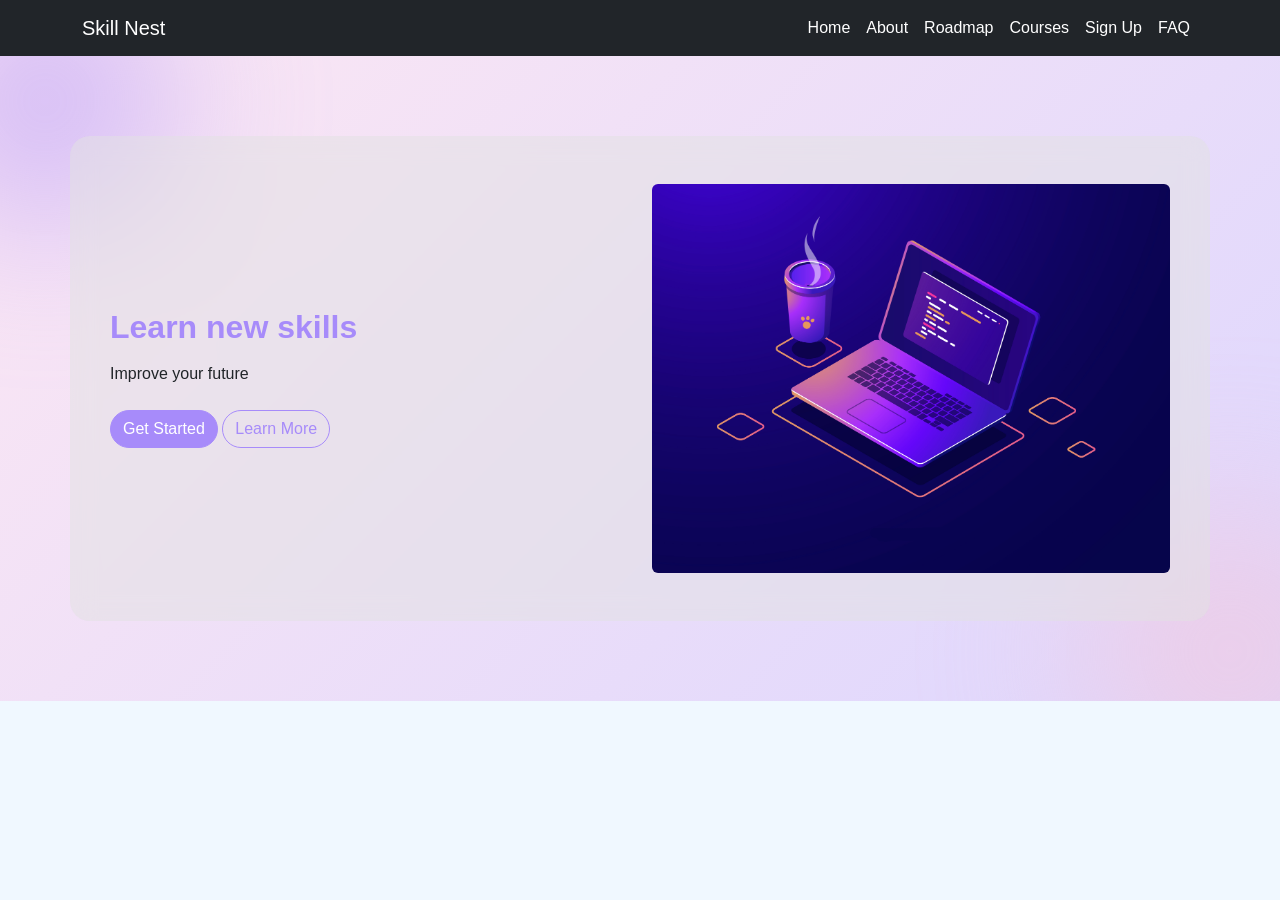
<file: index.html>
<!DOCTYPE html>
<html lang="en">

<head>
    <meta charset="UTF-8">
    <meta name="viewport" content="width=device-width, initial-scale=1.0">
    <title>Skill Nest</title>
    <link href="https://cdn.jsdelivr.net/npm/bootstrap@5.3.8/dist/css/bootstrap.min.css" rel="stylesheet">
    <link rel="stylesheet" href="https://cdn.jsdelivr.net/npm/bootstrap-icons@1.13.1/font/bootstrap-icons.min.css">
    <link rel="stylesheet" href="css/styles.css">
    <script src="scripts/app.js" defer></script>
</head>

<body>
    <header>
        <nav class="navbar navbar-expand-lg bg-dark">
            <div class="container">
                <a class="navbar-brand text-white" href="#"> Skill Nest </a>
                <input type="checkbox" id="menu-toggle" hidden>
                <label for="menu-toggle" class="d-md-none fs-2 text-white">
                    <i class="bi bi-list"></i>
                </label>
                <ul class="navbar-nav ms-auto mobile-menu">
                    <li class="nav-item">
                        <a class="nav-link text-white" href="index.html">Home</a>
                    </li>
                    <li class="nav-item">
                        <a class="nav-link text-white" href="about.html">About</a>
                    </li>
                    <li class="nav-item">
                        <a class="nav-link text-white" href="main.html">Roadmap</a>
                    </li>
                    <li class="nav-item">
                        <a class="nav-link text-white" href="main.html">Courses</a>
                    </li>
                    <li class="nav-item">
                        <a class="nav-link text-white" href="signup.html">Sign Up</a>
                    </li>
                    <li class="nav-item">
                        <a class="nav-link text-white" href="about.html">FAQ</a>
                    </li>
                </ul>
            </div>
        </nav>
    </header>
    <main>
        <Section id="hero">
            <div class="blob blob1"></div>
            <div class="blob blob2"></div>
            <div class="container py-5 ">
                <div class="row align-items-center">
                    <div class="col-12 col-md-6">
                        <h2 class="fw-bold mb-3">Learn new skills</h2>
                        <p class="mb-4">Improve your future</p>
                        <a href="signup.html" class="btn btn-primary">Get Started</a>
                        <a href="about.html" class="btn btn-outline-primary">Learn More</a>
                    </div>
                    <div class="col-12 col-md-6">
                        <img src="images/lap.jpg" alt="Learning" class="img-fluid rounded">
                    </div>
                </div>
            </div>
        </Section> 
</body>

</html>
</file>
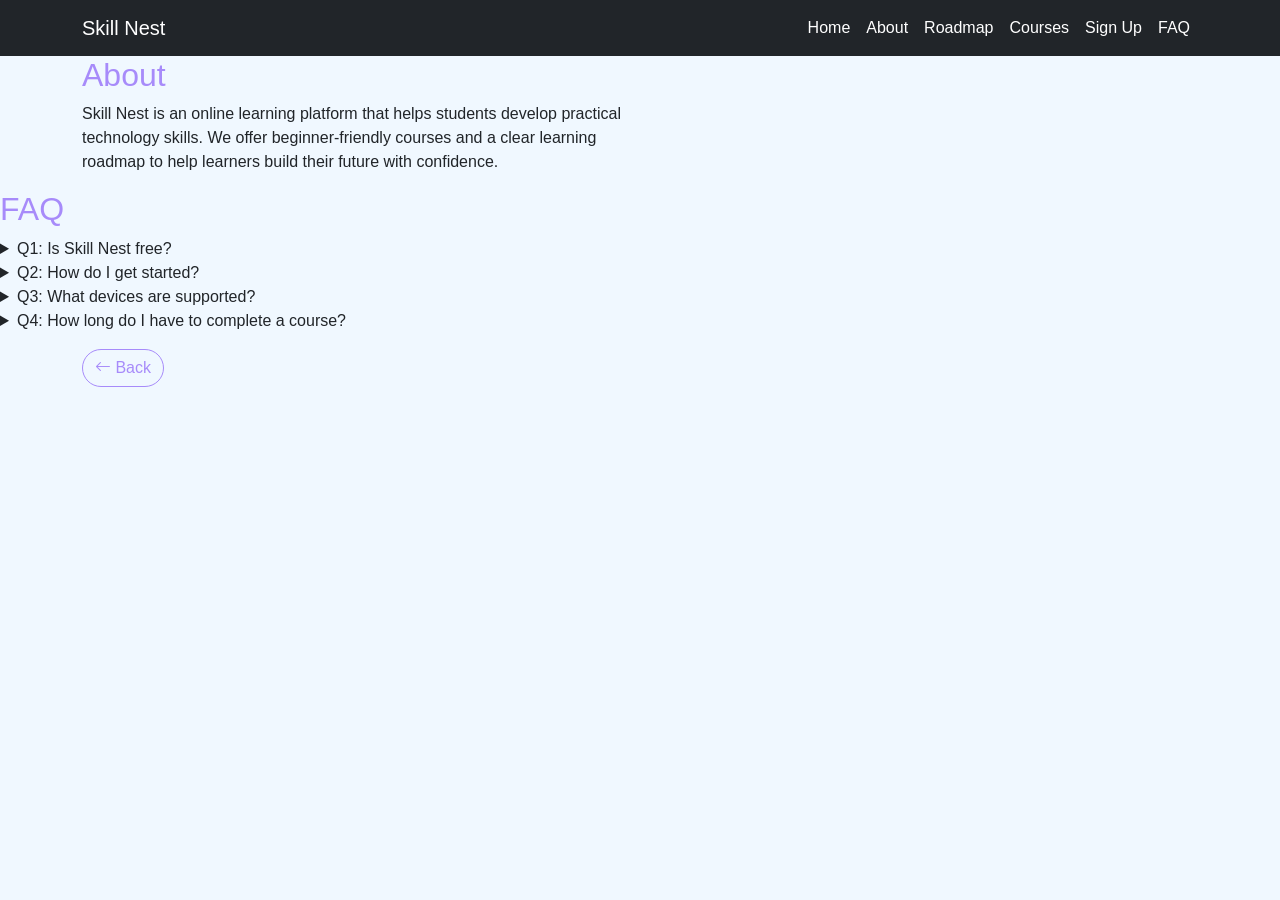
<file: about.html>
<!DOCTYPE html>
<html lang="en">

<head>
    <meta charset="UTF-8">
    <meta name="viewport" content="width=device-width, initial-scale=1.0">
    <title>Skill Nest</title>
    <link href="https://cdn.jsdelivr.net/npm/bootstrap@5.3.8/dist/css/bootstrap.min.css" rel="stylesheet">
    <link rel="stylesheet" href="https://cdn.jsdelivr.net/npm/bootstrap-icons@1.13.1/font/bootstrap-icons.min.css">
    <link rel="stylesheet" href="css/styles.css">
</head>

<body>
    <header>
        <nav class="navbar navbar-expand-lg bg-dark">
            <div class="container">
                <a class="navbar-brand text-white" href="#"> Skill Nest </a>
                <input type="checkbox" id="menu-toggle" hidden>
                <label for="menu-toggle" class="d-md-none fs-2 text-white">
                    <i class="bi bi-list"></i>
                </label>
                <ul class="navbar-nav ms-auto mobile-menu">
                    <li class="nav-item">
                        <a class="nav-link text-white" href="index.html">Home</a>
                    </li>
                    <li class="nav-item">
                        <a class="nav-link text-white" href="about.html">About</a>
                    </li>
                    <li class="nav-item">
                        <a class="nav-link text-white" href="main.html">Roadmap</a>
                    </li>
                    <li class="nav-item">
                        <a class="nav-link text-white" href="main.html">Courses</a>
                    </li>
                    <li class="nav-item">
                        <a class="nav-link text-white" href="signup.html">Sign Up</a>
                    </li>
                    <li class="nav-item">
                        <a class="nav-link text-white" href="about.html">FAQ</a>
                    </li>
                </ul>
            </div>
        </nav>
    </header>
    
    <section id="about">
            <div class="container">
                <div class="row g-4">
                    <div class="col-12 col-md-6">
                        <h2>About</h2>
                        <p>Skill Nest is an online learning platform that helps students develop practical technology skills.
                         We offer beginner-friendly courses and a clear learning roadmap to help learners build their future with confidence.</p>
                    </div>
                </div>
            </div>
        </section>
        <section id="faq">
            <h2>FAQ</h2>
            <details>
                <summary>Q1: Is Skill Nest free?</summary>
                <p>Yes, many beginner courses are available for free.</p>
            </details>
            <details>
                <summary>Q2: How do I get started?</summary>
                <p>You can get started by creating an account and browsing our available courses.</p>
            </details>
            <details>
                <summary>Q3: What devices are supported?</summary>
                <p>Skill Nest is accessible on desktop, tablet, and mobile devices.</p>
            </details>
            <details>
                <summary>Q4: How long do I have to complete a course?</summary>
                <p>You can complete courses at your own pace, with no strict deadlines.</p>
            </details>
        </section>
        <div class="container mt-3">
        <a href="index.html" class="btn btn-outline-primary">
            <i class="bi bi-arrow-left"></i> Back
        </a>
    </div>
    </body>
</file>
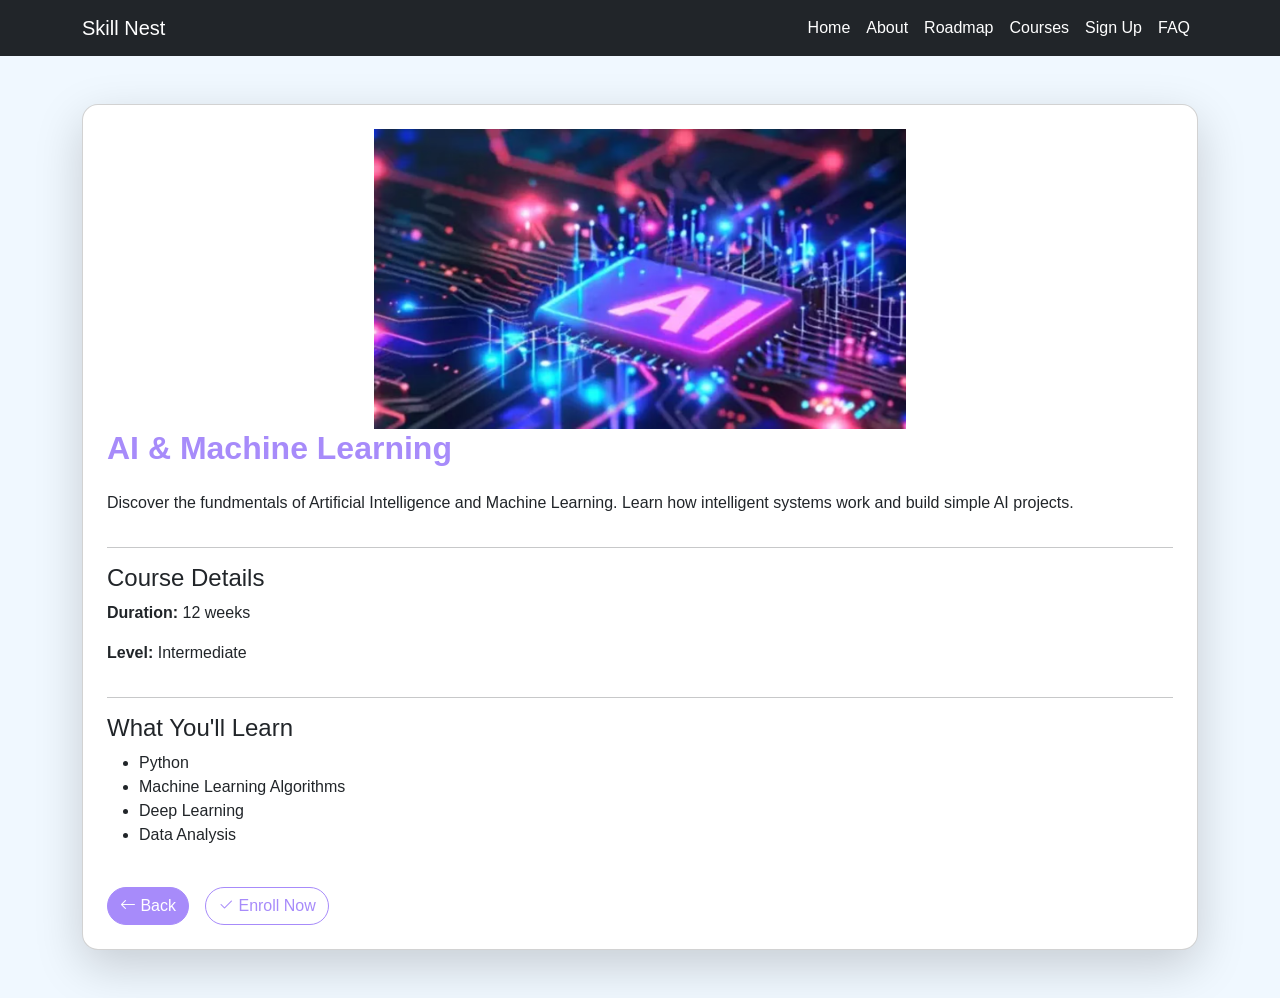
<file: ai.html>
<!DOCTYPE html>
<html lang="en">

<head>
    <meta charset="UTF-8">
    <meta name="viewport" content="width=device-width, initial-scale=1.0">
    <title>Skill Nest</title>
    <link href="https://cdn.jsdelivr.net/npm/bootstrap@5.3.8/dist/css/bootstrap.min.css" rel="stylesheet">
    <link rel="stylesheet" href="https://cdn.jsdelivr.net/npm/bootstrap-icons@1.13.1/font/bootstrap-icons.min.css">
    <link rel="stylesheet" href="css/styles.css">
    <script src="scripts/courses.js" defer></script>
</head>

<body>
    <header>
        <nav class="navbar navbar-expand-lg bg-dark">
            <div class="container">
                <a class="navbar-brand text-white" href="#"> Skill Nest </a>
                <input type="checkbox" id="menu-toggle" hidden>
                <label for="menu-toggle" class="d-md-none fs-2 text-white">
                    <i class="bi bi-list"></i>
                </label>
                <ul class="navbar-nav ms-auto mobile-menu">
                    <li class="nav-item">
                        <a class="nav-link text-white" href="index.html">Home</a>
                    </li>
                    <li class="nav-item">
                        <a class="nav-link text-white" href="about.html">About</a>
                    </li>
                    <li class="nav-item">
                        <a class="nav-link text-white" href="main.html">Roadmap</a>
                    </li>
                    <li class="nav-item">
                        <a class="nav-link text-white" href="main.html">Courses</a>
                    </li>
                    <li class="nav-item">
                        <a class="nav-link text-white" href="signup.html">Sign Up</a>
                    </li>
                    <li class="nav-item">
                        <a class="nav-link text-white" href="about.html">FAQ</a>
                    </li>
                </ul>
            </div>
        </nav>
    </header>
    <section class="container py-5">
        <div class="card shadow-lg rounded-4 p-4">
            <img src="images/ai.avif" class="img-fluid rounded course-img" alt="AI">
            <h2 class="fw-bold">AI & Machine Learning</h2>
            <p class="mt-3">Discover the fundmentals of Artificial Intelligence and Machine Learning.
                Learn how intelligent systems work and build simple AI projects.
            </p>
            <hr>
            <h4>Course Details</h4>
            <p><strong>Duration:</strong> 12 weeks</p>
            <p><strong>Level:</strong> Intermediate</p>
            <hr>
            <h4>What You'll Learn</h4>
            <ul>
                <li>Python</li>
                <li>Machine Learning Algorithms</li>
                <li>Deep Learning</li>
                <li>Data Analysis</li>
            </ul>
            <div class="d-flex gap-3 mt-4">
                <a href="main.html" class="btn btn-primary">
                    <i class="bi bi-arrow-left"></i> Back
                </a>
                <button type="button" class="btn btn-outline-primary" onclick="enrollCourse()">
                    <i class="bi bi-check2 "></i> Enroll Now
                </button>
            </div>
            <div id="message" class="success-message mt-3">
                <strong>Enrollment successful!</strong><br>
                Welcome to the AI & Machine Learning course.
            </div>
        </div>
    </section>
</body>
</file>
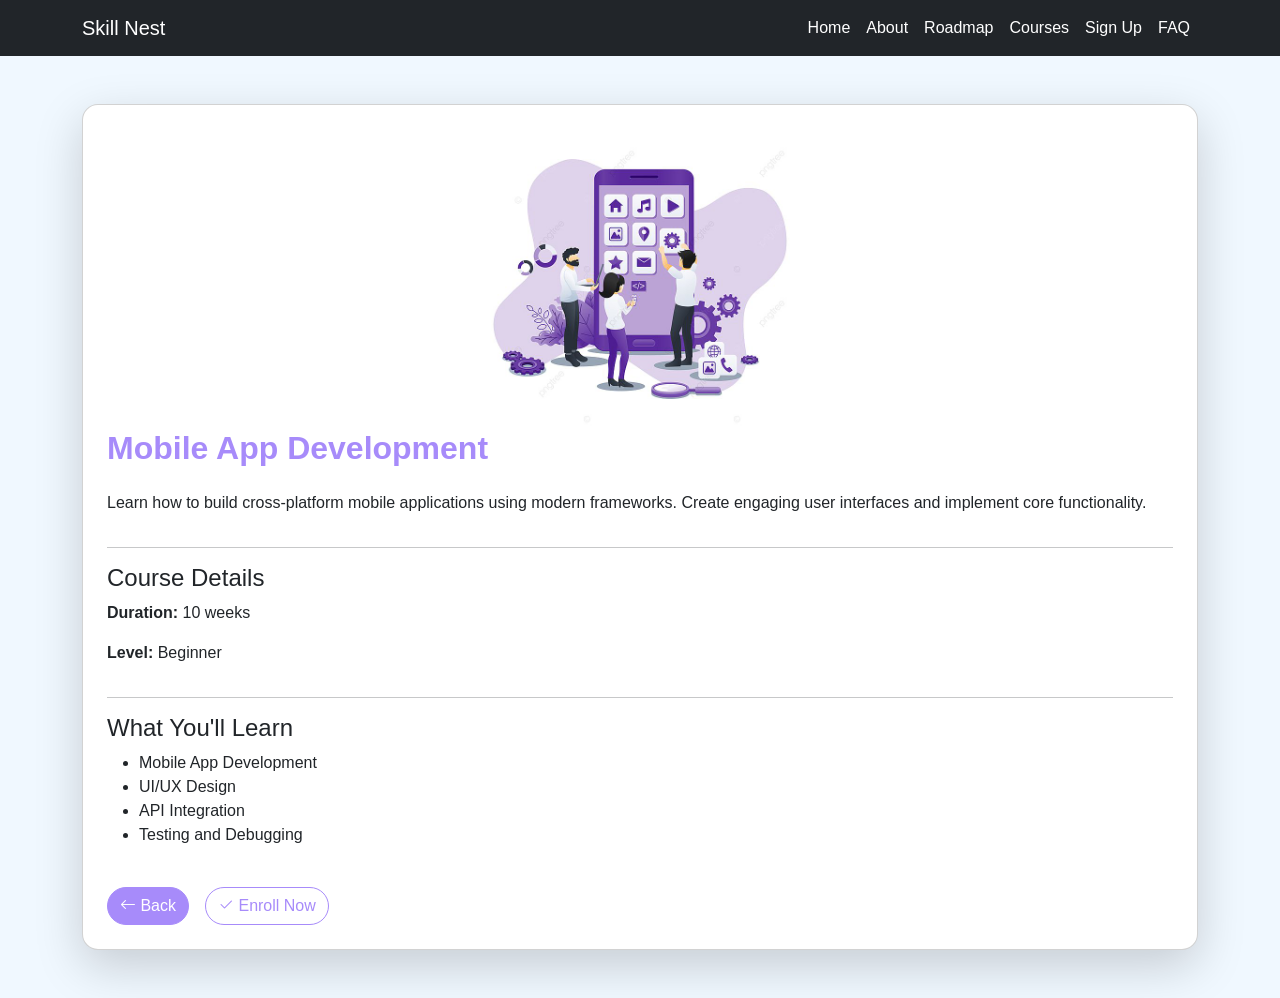
<file: mobile.html>
<!DOCTYPE html>
<html lang="en">

<head>
    <meta charset="UTF-8">
    <meta name="viewport" content="width=device-width, initial-scale=1.0">
    <title>Skill Nest</title>
    <link href="https://cdn.jsdelivr.net/npm/bootstrap@5.3.8/dist/css/bootstrap.min.css" rel="stylesheet">
    <link rel="stylesheet" href="https://cdn.jsdelivr.net/npm/bootstrap-icons@1.13.1/font/bootstrap-icons.min.css">
    <link rel="stylesheet" href="css/styles.css">
    <script src="scripts/courses.js" defer></script>
</head>

<body>
    <header>
        <nav class="navbar navbar-expand-lg bg-dark">
            <div class="container">
                <a class="navbar-brand text-white" href="#"> Skill Nest </a>
                <input type="checkbox" id="menu-toggle" hidden>
                <label for="menu-toggle" class="d-md-none fs-2 text-white">
                    <i class="bi bi-list"></i>
                </label>
                <ul class="navbar-nav ms-auto mobile-menu">
                    <li class="nav-item">
                        <a class="nav-link text-white" href="index.html">Home</a>
                    </li>
                    <li class="nav-item">
                        <a class="nav-link text-white" href="about.html">About</a>
                    </li>
                    <li class="nav-item">
                        <a class="nav-link text-white" href="main.html">Roadmap</a>
                    </li>
                    <li class="nav-item">
                        <a class="nav-link text-white" href="main.html">Courses</a>
                    </li>
                    <li class="nav-item">
                        <a class="nav-link text-white" href="signup.html">Sign Up</a>
                    </li>
                    <li class="nav-item">
                        <a class="nav-link text-white" href="about.html">FAQ</a>
                    </li>
                </ul>
            </div>
        </nav>
    </header>
    <section class="container py-5">
        <div class="card shadow-lg rounded-4 p-4">
            <img src="images/mobile.jpg" class="img-fluid rounded course-img" alt="Mobile App Development">
            <h2 class="fw-bold">Mobile App Development</h2>
            <p class="mt-3">Learn how to build cross-platform mobile applications using modern frameworks.
                Create engaging user interfaces and implement core functionality.
            </p>
            <hr>
            <h4>Course Details</h4>
            <p><strong>Duration:</strong> 10 weeks</p>
            <p><strong>Level:</strong> Beginner</p>
            <hr>
            <h4>What You'll Learn</h4>
            <ul>
                <li>Mobile App Development</li>
                <li>UI/UX Design</li>
                <li>API Integration</li>
                <li>Testing and Debugging</li>
            </ul>
            <div class="d-flex gap-3 mt-4">
                <a href="main.html" class="btn btn-primary">
                    <i class="bi bi-arrow-left"></i> Back
                </a>
                <button type="button" class="btn btn-outline-primary" onclick="enrollCourse()">
                    <i class="bi bi-check2 "></i> Enroll Now
                </button>
            </div>
            <div id="message" class="success-message mt-3">
                <strong>Enrollment successful!</strong><br>
                Welcome to the Mobile App Development course.
            </div>
        </div>
    </section>
</body>
</file>
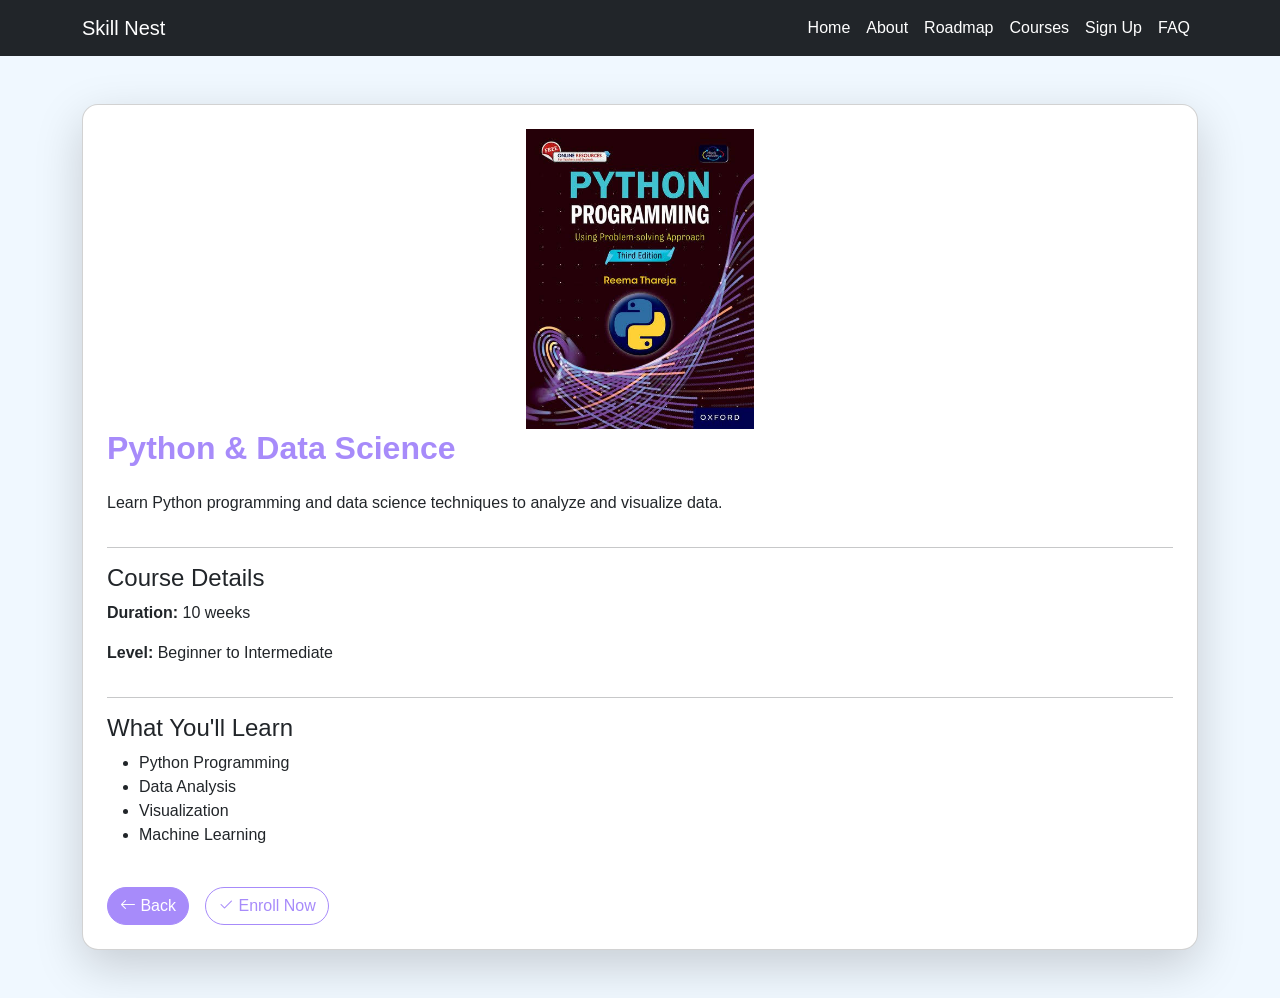
<file: python.html>
<!DOCTYPE html>
<html lang="en">

<head>
    <meta charset="UTF-8">
    <meta name="viewport" content="width=device-width, initial-scale=1.0">
    <title>Skill Nest</title>
    <link href="https://cdn.jsdelivr.net/npm/bootstrap@5.3.8/dist/css/bootstrap.min.css" rel="stylesheet">
    <link rel="stylesheet" href="https://cdn.jsdelivr.net/npm/bootstrap-icons@1.13.1/font/bootstrap-icons.min.css">
    <link rel="stylesheet" href="css/styles.css">
    <script src="scripts/courses.js" defer></script>
</head>

<body>
    <header>
        <nav class="navbar navbar-expand-lg bg-dark">
            <div class="container">
                <a class="navbar-brand text-white" href="#"> Skill Nest </a>
                <input type="checkbox" id="menu-toggle" hidden>
                <label for="menu-toggle" class="d-md-none fs-2 text-white">
                    <i class="bi bi-list"></i>
                </label>
                <ul class="navbar-nav ms-auto mobile-menu">
                    <li class="nav-item">
                        <a class="nav-link text-white" href="index.html">Home</a>
                    </li>
                    <li class="nav-item">
                        <a class="nav-link text-white" href="about.html">About</a>
                    </li>
                    <li class="nav-item">
                        <a class="nav-link text-white" href="main.html">Roadmap</a>
                    </li>
                    <li class="nav-item">
                        <a class="nav-link text-white" href="main.html">Courses</a>
                    </li>
                    <li class="nav-item">
                        <a class="nav-link text-white" href="signup.html">Sign Up</a>
                    </li>
                    <li class="nav-item">
                        <a class="nav-link text-white" href="about.html">FAQ</a>
                    </li>
                </ul>
            </div>
        </nav>
    </header>
    <section class="container py-5">
        <div class="card shadow-lg rounded-4 p-4">
            <img src="images/python.jfif" class="img-fluid rounded course-img" alt="Python">
            <h2 class="fw-bold">Python  & Data Science</h2>
            <p class="mt-3">Learn Python programming and data science techniques to analyze and visualize data.
            </p>
            <hr>
            <h4>Course Details</h4>
            <p><strong>Duration:</strong> 10 weeks</p>
            <p><strong>Level:</strong> Beginner to Intermediate</p>
            <hr>
            <h4>What You'll Learn</h4>
            <ul>
                <li>Python Programming</li>
                <li>Data Analysis</li>
                <li>Visualization</li>
                <li>Machine Learning</li>
            </ul>
            <div class="d-flex gap-3 mt-4">
                <a href="main.html" class="btn btn-primary">
                    <i class="bi bi-arrow-left"></i> Back
                </a>
                <button type="button" class="btn btn-outline-primary" onclick="enrollCourse()">
                    <i class="bi bi-check2 "></i> Enroll Now
                </button>
            </div>
            <div id="message" class="success-message mt-3">
                <strong>Enrollment successful!</strong><br>
                Welcome to the Python & Data Science course.
            </div>
        </div>
    </section>
</body>
</file>
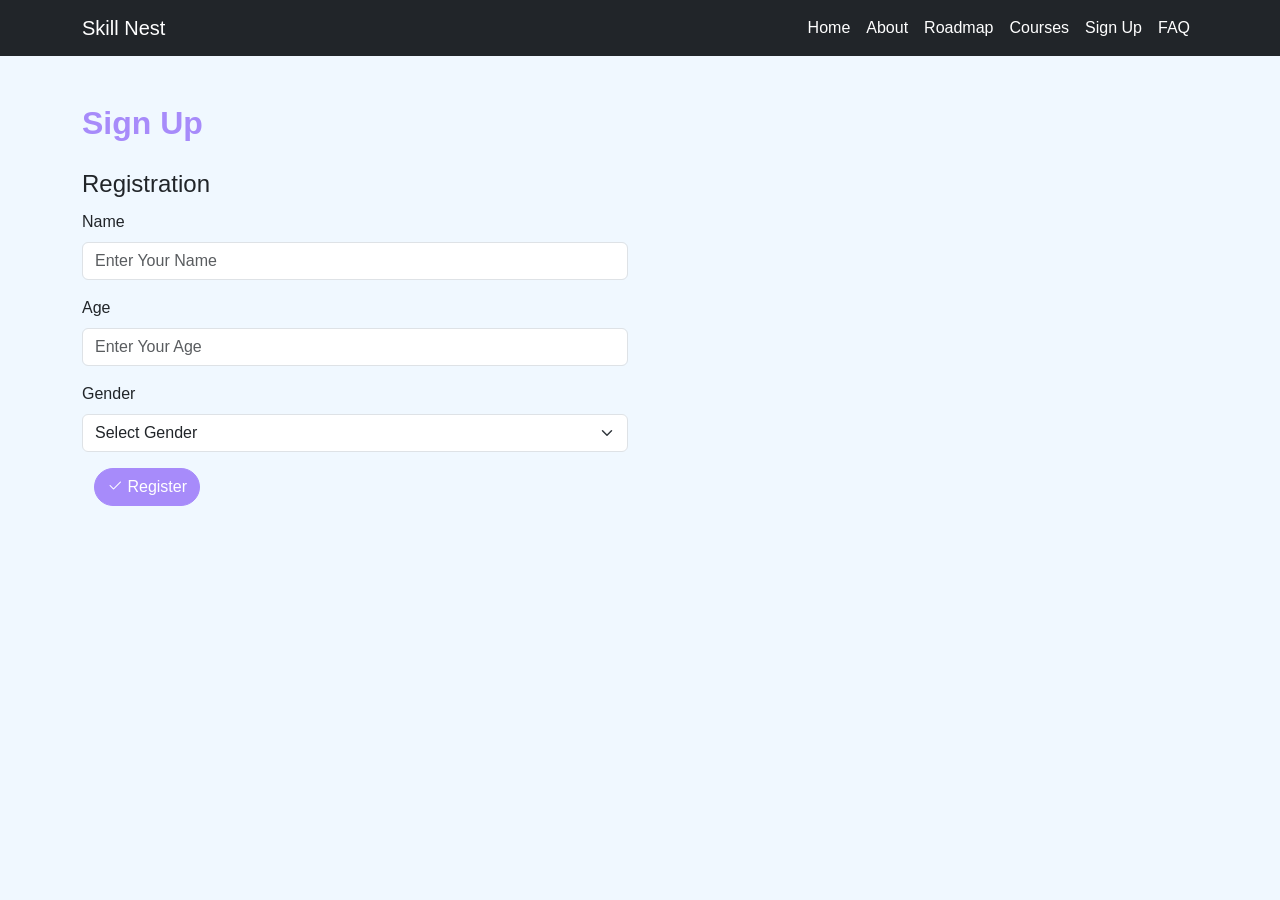
<file: signup.html>
<!DOCTYPE html>
<html lang="en">

<head>
    <meta charset="UTF-8">
    <meta name="viewport" content="width=device-width, initial-scale=1.0">
    <title>Skill Nest</title>
    <link href="https://cdn.jsdelivr.net/npm/bootstrap@5.3.8/dist/css/bootstrap.min.css" rel="stylesheet">
    <link rel="stylesheet" href="https://cdn.jsdelivr.net/npm/bootstrap-icons@1.13.1/font/bootstrap-icons.min.css">
    <link rel="stylesheet" href="css/styles.css">
     <script src="scripts/signup.js" defer></script>
</head>
<body>
    <nav class="navbar navbar-expand-lg bg-dark">
            <div class="container">
                <a class="navbar-brand text-white" href="#"> Skill Nest </a>
                <input type="checkbox" id="menu-toggle" hidden>
                <label for="menu-toggle" class="d-md-none fs-2 text-white">
                    <i class="bi bi-list"></i>
                </label>
                <ul class="navbar-nav ms-auto mobile-menu">
                    <li class="nav-item">
                        <a class="nav-link text-white" href="index.html">Home</a>
                    </li>
                    <li class="nav-item">
                        <a class="nav-link text-white" href="about.html">About</a>
                    </li>
                    <li class="nav-item">
                        <a class="nav-link text-white" href="main.html">Roadmap</a>
                    </li>
                    <li class="nav-item">
                        <a class="nav-link text-white" href="main.html">Courses</a>
                    </li>
                    <li class="nav-item">
                        <a class="nav-link text-white" href="signup.html">Sign Up</a>
                    </li>
                    <li class="nav-item">
                        <a class="nav-link text-white" href="about.html">FAQ</a>
                    </li>
                </ul>
            </div>
        </nav>
        <section id="signup">
            <div class="container py-5">
                <h2 class="fw-bold mb-4">Sign Up</h2>
                <div class="row g-4">
                    <div class="col-12 col-md-6">
                        <form id="signupForm">
                            <fieldset>
                                <legend>Registration</legend>
                                <label for="name" class="form-label">Name</label>
                                <input type="text" id="name" class="form-control" placeholder="Enter Your Name">
                                <label for="age" class="form-label mt-3">Age</label>
                                <input type="text" id="age" class="form-control" placeholder="Enter Your Age">
                                <label for="gender" class="form-label mt-3">Gender</label>
                                <select id="gender" class="form-select">
                                    <option selected disabled>Select Gender</option>
                                    <option>Male</option>
                                    <option>Female</option>
                                </select>
                                <div class="container mt-3">
                                    <button type="submit" class="btn btn-primary">
                                        <i class="bi bi-check2"></i> Register
                                    </button>
                                    <div id="successMessage" class="success-message">
                                        <strong>Registration successful!</strong><br>
                                        Welcome to Skill Nest.<br>
                                        Redirecting to courses...
                                    </div>
                                </div>
                            </fieldset>
                        </form>
                    </div>
                </div>
            </div>
        </section>
</body>
</file>
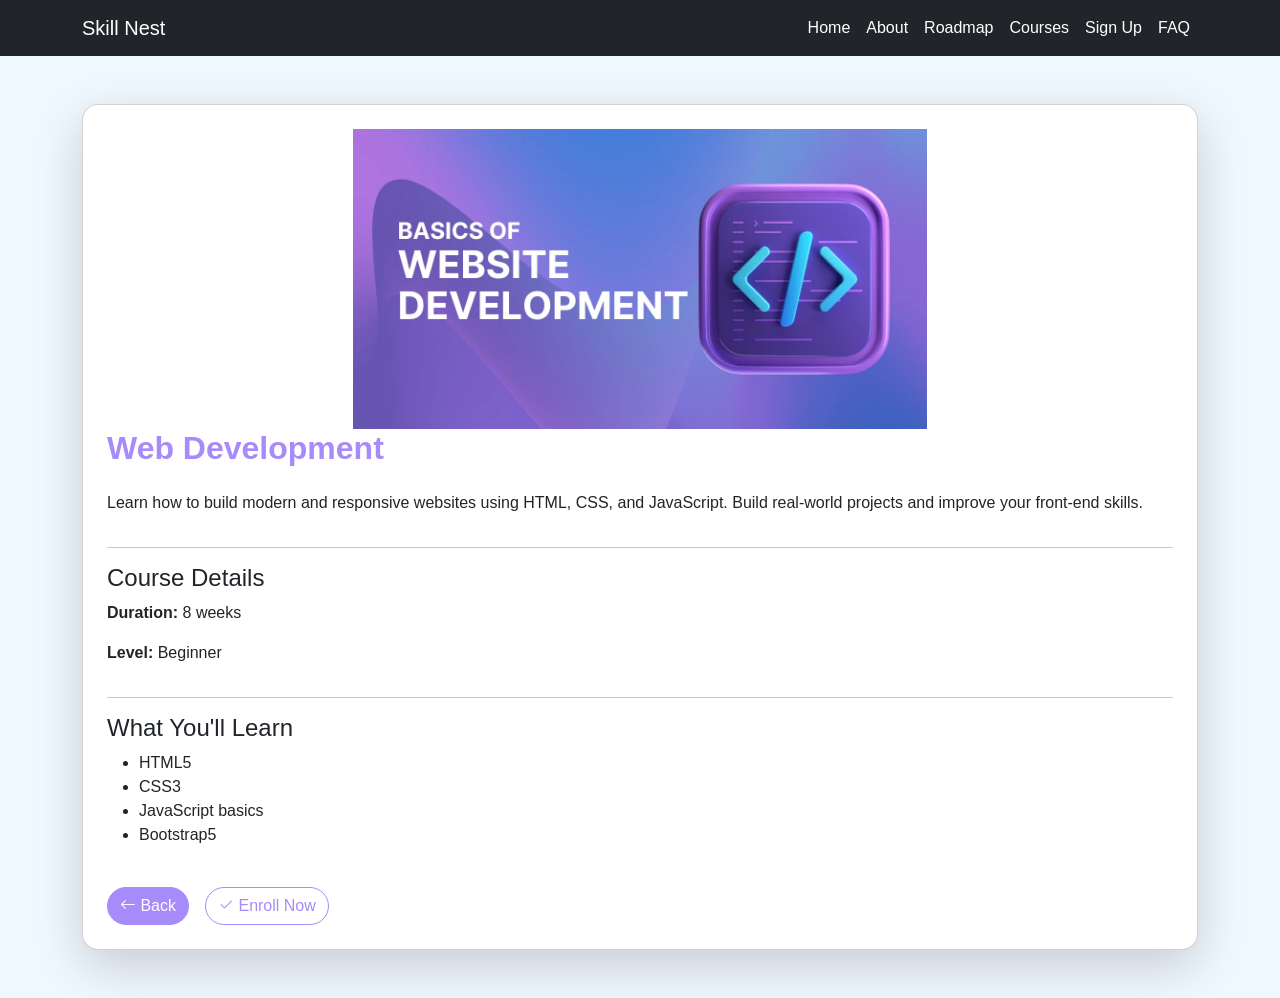
<file: web.html>
<!DOCTYPE html>
<html lang="en">

<head>
    <meta charset="UTF-8">
    <meta name="viewport" content="width=device-width, initial-scale=1.0">
    <title>Skill Nest</title>
    <link href="https://cdn.jsdelivr.net/npm/bootstrap@5.3.8/dist/css/bootstrap.min.css" rel="stylesheet">
    <link rel="stylesheet" href="https://cdn.jsdelivr.net/npm/bootstrap-icons@1.13.1/font/bootstrap-icons.min.css">
    <link rel="stylesheet" href="css/styles.css">
    <script src="scripts/courses.js" defer></script>
</head>

<body>
    <header>
        <nav class="navbar navbar-expand-lg bg-dark">
            <div class="container">
                <a class="navbar-brand text-white" href="#"> Skill Nest </a>
                <input type="checkbox" id="menu-toggle" hidden>
                <label for="menutoggle" class="d-md-none fs-2 text-white">
                    <i class="bi bi-list"></i>
                </label>
                <ul class="navbar-nav ms-auto mobile-menu">
                    <li class="nav-item">
                        <a class="nav-link text-white" href="index.html">Home</a>
                    </li>
                    <li class="nav-item">
                        <a class="nav-link text-white" href="about.html">About</a>
                    </li>
                    <li class="nav-item">
                        <a class="nav-link text-white" href="main.html">Roadmap</a>
                    </li>
                    <li class="nav-item">
                        <a class="nav-link text-white" href="main.html">Courses</a>
                    </li>
                    <li class="nav-item">
                        <a class="nav-link text-white" href="signup.html">Sign Up</a>
                    </li>
                    <li class="nav-item">
                        <a class="nav-link text-white" href="about.html">FAQ</a>
                    </li>
                </ul>
            </div>
        </nav>
    </header>
    <section class="container py-5">
        <div class="card shadow-lg rounded-4 p-4">
            <img src="images/web.webp" class="img-fluid rounded course-img" alt="Web Development">
            <h2 class="fw-bold">Web Development</h2>
            <p class="mt-3">Learn how to build modern and responsive websites using HTML, CSS, and JavaScript.
                Build real-world projects and improve your front-end skills.
            </p>
            <hr>
            <h4>Course Details</h4>
            <p><strong>Duration:</strong> 8 weeks</p>
            <p><strong>Level:</strong> Beginner</p>
            <hr>
            <h4>What You'll Learn</h4>
            <ul>
                <li>HTML5</li>
                <li>CSS3</li>
                <li>JavaScript basics</li>
                <li>Bootstrap5</li>
            </ul>
            <div class="d-flex gap-3 mt-4">
                <a href="main.html" class="btn btn-primary">
                    <i class="bi bi-arrow-left"></i> Back
                </a>
                <button type="button" class="btn btn-outline-primary" onclick="enrollCourse()">
                    <i class="bi bi-check2 "></i> Enroll Now
                </button>
            </div>
            <div id="message" class="success-message mt-3">
                <strong>Enrollment successful!</strong><br>
                Welcome to the Web Development course.
            </div>
        </div>
    </section>
</body>
</file>
<file: css/styles.css>
body{
    margin: 0;
    padding: 0;
    font-family: sans-serif;
    background-color: aliceblue;
}
:root{
    --primary-color: #a78bfa;
    --secondary-color: #f9c5d5;
}
nav{
    display: flex;
justify-content: space-between;
align-items: center;
}
#hero{
    background: linear-gradient(135deg, #FCE7F3, #ddd6fe);
    position: relative;
    overflow: hidden;
    padding: 80px 0;
}
#hero .container{
    background: rgba(225, 225, 225, 0.5);
    backdrop-filter: blur(12px);
    border-radius: 20px;
    padding: 40px;
    position: relative;
    z-index: 2;
}
#hero-img{
    aspect-ratio: 16/9;
    overflow: hidden;
    border-radius: 20px;
}
#hero-img img{
   width: 100%;
   height: 100%;
   object-fit: cover;
}

.blob{
    position: absolute;
    border-radius: 50%;
    filter: blur(80px);
    opacity: 0.5;
}
.blob1{
    width: 250px;
    height: 250px;
    background: #a78bfa;
    top: -80px;
    left: -80px;
}
.blob2{
    width: 300px;
    height: 300px;
    background: #f9c5d5;
    bottom: -100px;
    right: -100px;
}
.btn{
    border-radius: 50px;
    transition: all .5s ease;
}
.btn-primary{
    background-color: var(--primary-color);
    border-color: var(--primary-color);
}
.btn-primary:hover{
    background-color: var(--secondary-color);
    border-color: var(--secondary-color);
    color: #4b2e83;
}
.btn-outline-primary{
    border-radius: 50px;
    transition: all .5s ease;
    color: var(--primary-color);
    border-color: var(--primary-color);
}
.btn-outline-primary:hover{
    background-color: var(--secondary-color);
    border-color: var(--secondary-color);
    color: #4b2e83;
}
h1,
h2,
h3{
    color: var(--primary-color);
}
#roadmap{ 
    display: grid;
}
.timeline{
    position: relative;
    margin-left: 25px;
}
.timeline::before{
    content: "";
    position: absolute;
    left: 0;
    top: 0;
    bottom: 0;
    width: 4px;
    background-color: var(--primary-color);
}
.step{
    display: flex;
    align-items: center;
    gap: 20px;
    margin-bottom: 30px;
    position: relative;
}
.circle{
    width: 30px;
    height: 40px;
    background-color: var(--primary-color);
    color: white;
    border-radius: 50%;
    display: flex;
    justify-content: center;
    align-items: center;
    font-weight: bold;
    z-index: 2;
}
.cardp-s{
    margin-left: 30px;
    border-radius: 15px;
    font-size: 20px;
    width: 300px;
    box-shadow: 0 4px 10px rgba(0, 0, 0, 0.1);
    transition: all .3s ease;
}
.cardp-s:hover{
    transform: translateY(-5px);
    box-shadow: 0 8px 20px rgba(0, 0, 0.2);

}
#courses {
    display: grid;
}
.slider{
    display: flex;
    gap: 20px;
    overflow-x: auto;
    scroll-snap-type:x mandatory;
    scroll-behavior: smooth;
    padding-bottom: 15px;
}
.slider::-webkit-scrollbar{
    height: 8px;
}
.slider::-webkit-scrollbar-thumb{
    background-color: var(--primary-color);
    border-radius: 10px;
}
.course-card{
    flex:1;
    min-width: 250px;
    background-color: azure;
    border-radius: 15px;
    padding: 20px;
    box-shadow: 0 2px 8px rgba(0,0, 0, 0.1);
    transition: 0.5s;
}
.course-card:hover{
    transform: translateY(-10px);
    box-shadow: 0 10px 20px rgba(0, 0, 0, 0.2);
}
.slider-nav{
    display: flex;
    justify-self: center;
    gap: 10px;
    margin-top: 20px;
}
.slider-nav a{
    width: 12px;
    height: 12px;
    border-radius: 50%;
    background: var(--primary-color);
    opacity: .5;
    transition: .3s;
}
.slider-nav a:hover{
    opacity: 1;
    transform: scale(1.2);
}
.btn-outline-primary{
    border-radius: 50px;
    transition: all 0.5s ease;
}
.btn-outline-primary:hover{
    background-color: var(--secondary-color);
    border-color: var(--secondary-color);
    color: #000;
}
footer{
    display: grid;
    background-color: var(--primary-color);
    color: aliceblue;
    padding: 20px;
    text-align: center;
}
.mobile-menu{
    transition: all 0.5s ease;
}
@media(max-width: 767px){
    .mobile-menu{
        display: none;
        width: 100%;
        background-color: #212529;
        padding: 15px;
    }
    #menu-toggle:checked+label+ .mobile-menu{
        display: flex;
        flex-direction: column;
    }
}
@media(max-width: 768px){
    #hero{
        padding: 40px 20px;
        text-align: center;
    }
    #hero h2{
        font-size: 2rem;
    }
    #hero img{
        margin-top: 20px;

    }
    .cardp-s{
        width: 100%;
    }
    .slider{
        display: flex;
        flex-direction: column;
        overflow-x: visible;
        gap: 20px;
    }
    .course-card{
        width: 100%;
        flex:none;
    }
    .slider-nav{
        display: none;
    }
}
@media (min-width:768px){
    .mobile-menu{
        display: flex;
        flex-direction: row;
        margin-left: auto;
    }
}
.quick-links{
    display: flex;
    flex-direction: column;
    gap: 10px;
}
.quick-links a{
    color: aliceblue;
    text-decoration: none;
}
.quick-links a:hover{
    color: var(--secondary-color);
}
.success-message{
    display: none;
    margin-top: 20px;
    padding: 20px;
    text-align: center;
    background-color: #f9c5d5;
    color: #4b2e83;
    border: 2px solid #a78bfa;
    border-radius: 15px;
    font-size: 18px;
    font-weight: bold;
    box-shadow: 0 4px 10px rgba(0, 0, 0, 0.1);
}
.course-img{
    width: 100%;
    max-height: 300px;
    object-fit: contain;
    border-radius: 15px;
}
</file>
